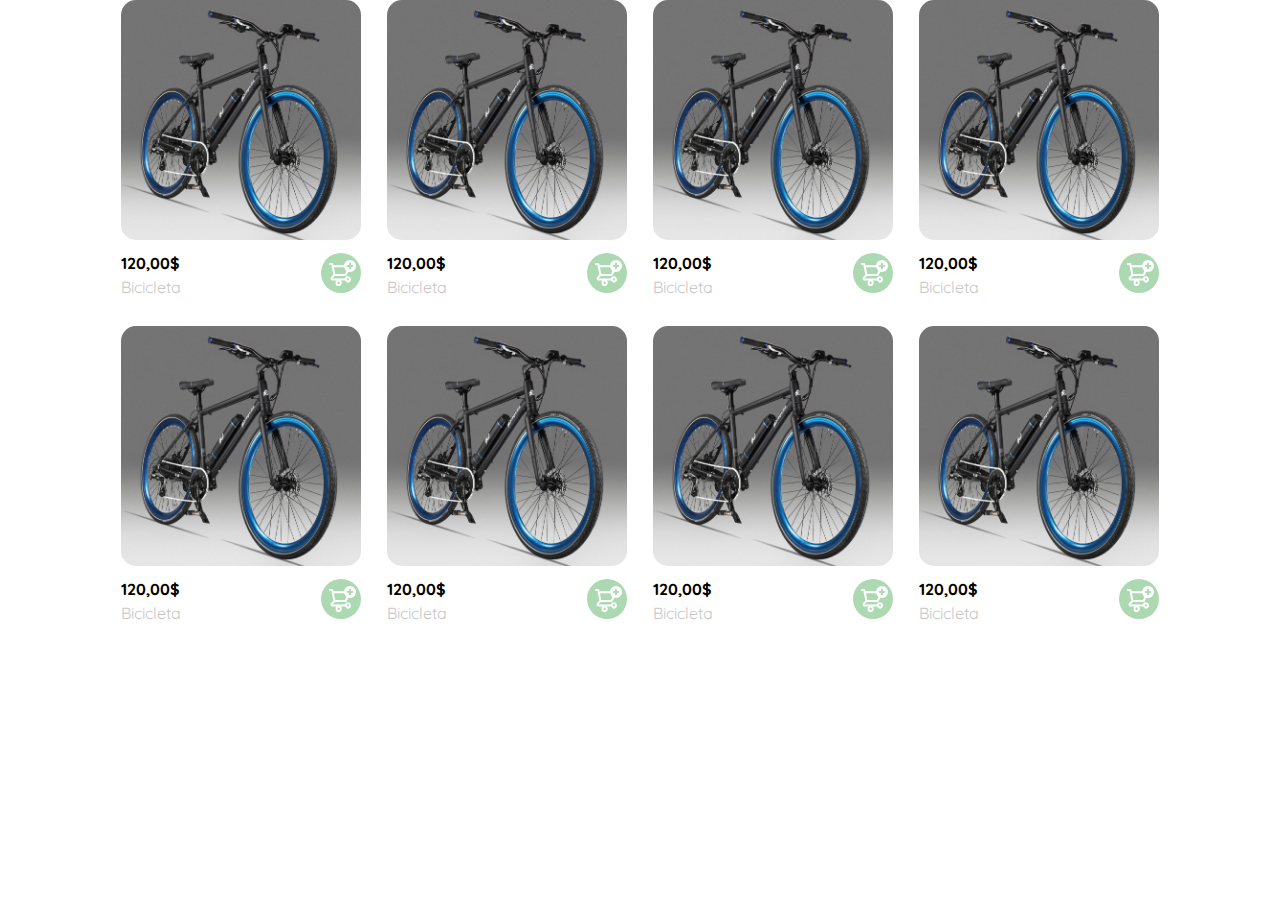
<file: cards.html>
<!DOCTYPE html>
<html lang="en">
<head>
    <meta charset="UTF-8">
    <meta http-equiv="X-UA-Compatible" content="IE=edge">
    <meta name="viewport" content="width=device-width, initial-scale=1.0">
    <title>Nueva Contrasena</title>
    <link rel="stylesheet" href="./cards.css">
    <link rel="preconnect" href="https://fonts.googleapis.com">
    <link rel="preconnect" href="https://fonts.gstatic.com" crossorigin>
    <link href="https://fonts.googleapis.com/css2?family=Quicksand:wght@300;500;700&display=swap" rel="stylesheet">
</head>
<body>
    <section class="cards">
        <div class="cards-container">
            <div class="card">
                <div class="product-card">
                    <img src="./logos/7S+Isometric_grey+background.jpeg" alt="Imagen de bicicleta">
                </div>
                <div class="card-text">
                    <div>
                        <p class="card-price">120,00$</p>
                        <p class="card-name">Bicicleta</p>
                    </div>
                    <div class="card-icon">
                        <figure>
                            <img src="./icons/bt_add_to_cart.svg" alt="icono de compra">
                        </figure>
                    </div>
                </div>
            </div>
            <div class="card">
                <div class="product-card">
                    <img src="./logos/7S+Isometric_grey+background.jpeg" alt="Imagen de bicicleta">
                </div>
                <div class="card-text">
                    <div>
                        <p class="card-price">120,00$</p>
                        <p class="card-name">Bicicleta</p>
                    </div>
                    <div class="card-icon">
                        <figure>
                            <img src="./icons/bt_add_to_cart.svg" alt="icono de compra">
                        </figure>
                    </div>
                </div>
            </div>
            <div class="card">
                <div class="product-card">
                    <img src="./logos/7S+Isometric_grey+background.jpeg" alt="Imagen de bicicleta">
                </div>
                <div class="card-text">
                    <div>
                        <p class="card-price">120,00$</p>
                        <p class="card-name">Bicicleta</p>
                    </div>
                    <div class="card-icon">
                        <figure>
                            <img src="./icons/bt_add_to_cart.svg" alt="icono de compra">
                        </figure>
                    </div>
                </div>
            </div>
            <div class="card">
                <div class="product-card">
                    <img src="./logos/7S+Isometric_grey+background.jpeg" alt="Imagen de bicicleta">
                </div>
                <div class="card-text">
                    <div>
                        <p class="card-price">120,00$</p>
                        <p class="card-name">Bicicleta</p>
                    </div>
                    <div class="card-icon">
                        <figure>
                            <img src="./icons/bt_add_to_cart.svg" alt="icono de compra">
                        </figure>
                    </div>
                </div>
            </div>
            <div class="card">
                <div class="product-card">
                    <img src="./logos/7S+Isometric_grey+background.jpeg" alt="Imagen de bicicleta">
                </div>
                <div class="card-text">
                    <div>
                        <p class="card-price">120,00$</p>
                        <p class="card-name">Bicicleta</p>
                    </div>
                    <div class="card-icon">
                        <figure>
                            <img src="./icons/bt_add_to_cart.svg" alt="icono de compra">
                        </figure>
                    </div>
                </div>
            </div>
            <div class="card">
                <div class="product-card">
                    <img src="./logos/7S+Isometric_grey+background.jpeg" alt="Imagen de bicicleta">
                </div>
                <div class="card-text">
                    <div>
                        <p class="card-price">120,00$</p>
                        <p class="card-name">Bicicleta</p>
                    </div>
                    <div class="card-icon">
                        <figure>
                            <img src="./icons/bt_add_to_cart.svg" alt="icono de compra">
                        </figure>
                    </div>
                </div>
            </div>
            <div class="card">
                <div class="product-card">
                    <img src="./logos/7S+Isometric_grey+background.jpeg" alt="Imagen de bicicleta">
                </div>
                <div class="card-text">
                    <div>
                        <p class="card-price">120,00$</p>
                        <p class="card-name">Bicicleta</p>
                    </div>
                    <div class="card-icon">
                        <figure>
                            <img src="./icons/bt_add_to_cart.svg" alt="icono de compra">
                        </figure>
                    </div>
                </div>
            </div>
            <div class="card">
                <div class="product-card">
                    <img src="./logos/7S+Isometric_grey+background.jpeg" alt="Imagen de bicicleta">
                </div>
                <div class="card-text">
                    <div>
                        <p class="card-price">120,00$</p>
                        <p class="card-name">Bicicleta</p>
                    </div>
                    <div class="card-icon">
                        <figure>
                            <img src="./icons/bt_add_to_cart.svg" alt="icono de compra">
                        </figure>
                    </div>
                </div>
            </div>
        </div>
    </section>
</body>
</html>
</file>
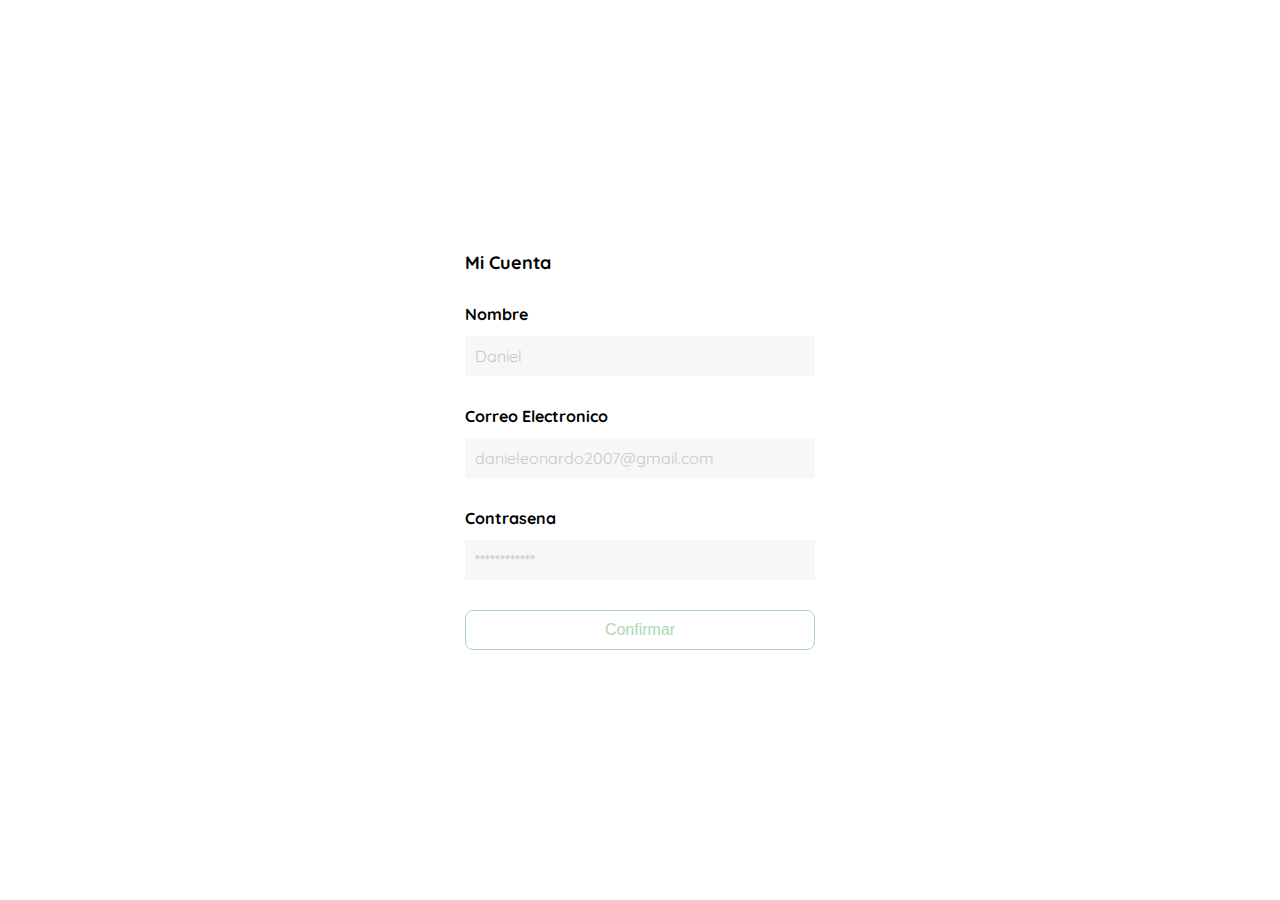
<file: editarcuenta.html>
<!DOCTYPE html>
<html lang="en">
<head>
    <meta charset="UTF-8">
    <meta http-equiv="X-UA-Compatible" content="IE=edge">
    <meta name="viewport" content="width=device-width, initial-scale=1.0">
    <title>Nueva Contrasena</title>
    <link rel="stylesheet" href="./editarcuenta.css">
    <link rel="preconnect" href="https://fonts.googleapis.com">
    <link rel="preconnect" href="https://fonts.gstatic.com" crossorigin>
    <link href="https://fonts.googleapis.com/css2?family=Quicksand:wght@300;500;700&display=swap" rel="stylesheet">
</head>
<body>
    <main>
        <div class="container-form">
            <div>
                <h1 class="title">Mi Cuenta</h1>
                <form action="#">
                    <label for="text" class="label">Nombre</label>
                    <p class="value">Daniel</p>
    
                    <label for="email" class="label">Correo Electronico</label>
                    <p class="value">danieleonardo2007@gmail.com</p>
    
                    <label for="password" class="label">Contrasena</label>
                    <p class="value">************</p>
                </form>
            </div>
            <input type="submit" value="Confirmar" class="buttom">
        </div>
    </main>
</body>
</html>
</file>
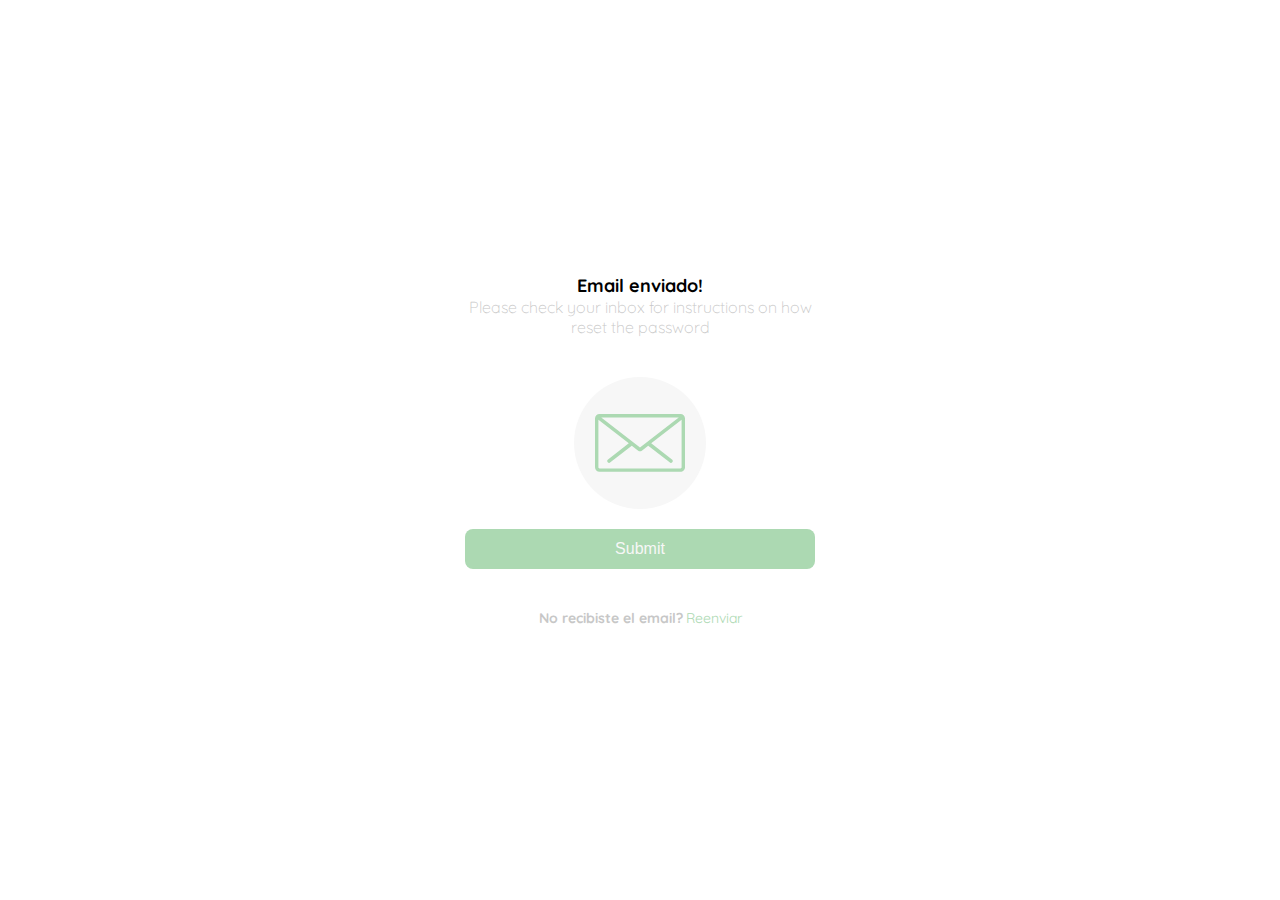
<file: email-send.html>
<!DOCTYPE html>
<html lang="en">
<head>
    <meta charset="UTF-8">
    <meta http-equiv="X-UA-Compatible" content="IE=edge">
    <meta name="viewport" content="width=device-width, initial-scale=1.0">
    <title>Nueva Contrasena</title>
    <link rel="stylesheet" href="./email-send.css">
    <link rel="preconnect" href="https://fonts.googleapis.com">
    <link rel="preconnect" href="https://fonts.gstatic.com" crossorigin>
    <link href="https://fonts.googleapis.com/css2?family=Quicksand:wght@300;500;700&display=swap" rel="stylesheet">
</head>
<body>
    <main>
        <div class="container-form">
            <img src="./logos/logo_yard_sale.svg" alt="logo" class="logo">
            <h1 class="title">Email enviado!</h1>
            <p class="subtitle">Please check your inbox for instructions on how reset the password</p>
                <div class="icono">
                    <img src="./icons/email.svg" alt="Icono de carta email">
                </div>
            <input type="submit" class="buttom">
            <div class="p">
                <span>No recibiste el email?</span>
                <a href="#">Reenviar</a>
            </div>
        </div>
    </main>
</body>
</html>
</file>
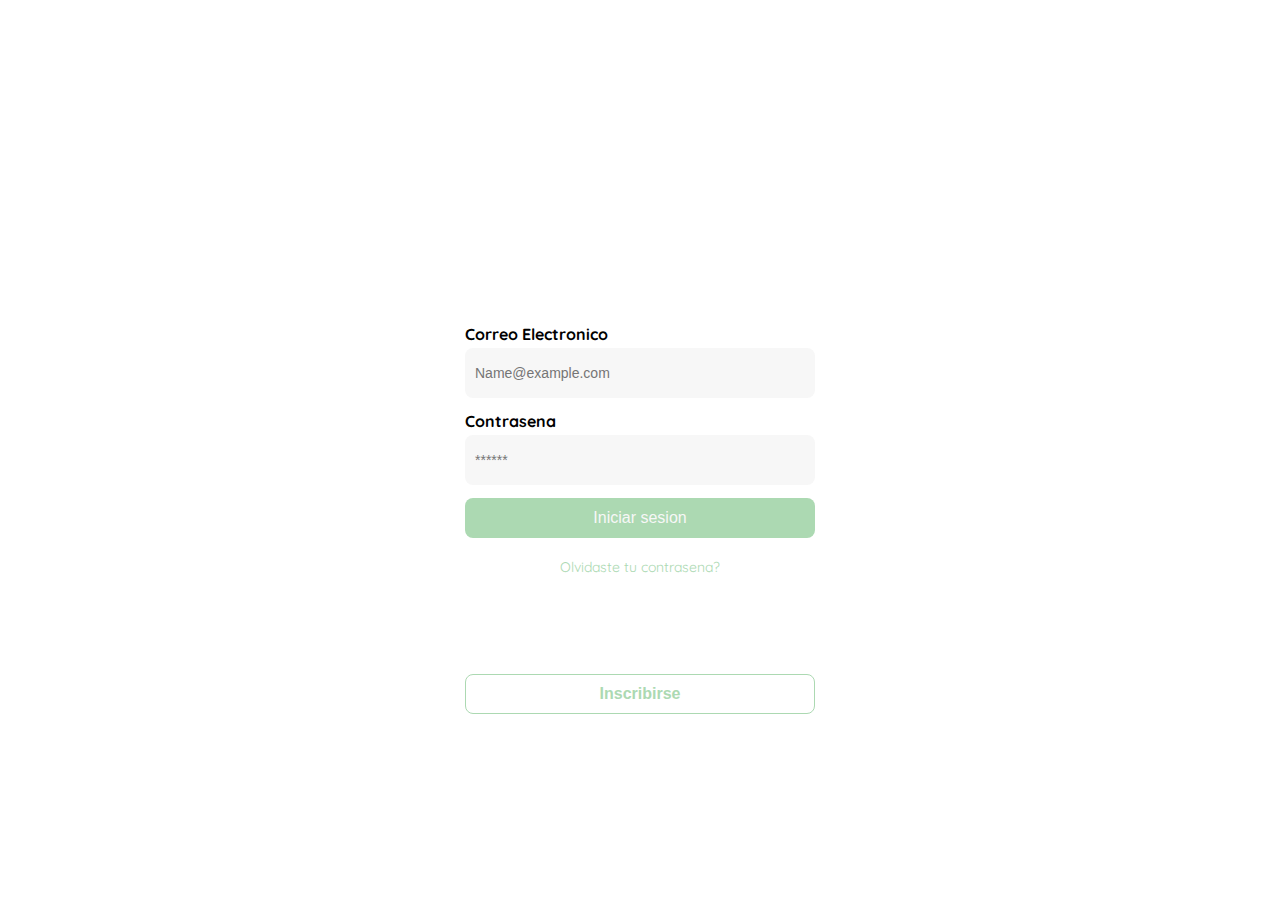
<file: login.html>
<!DOCTYPE html>
<html lang="en">
<head>
    <meta charset="UTF-8">
    <meta http-equiv="X-UA-Compatible" content="IE=edge">
    <meta name="viewport" content="width=device-width, initial-scale=1.0">
    <title>Nueva Contrasena</title>
    <link rel="stylesheet" href="./login.css">
    <link rel="preconnect" href="https://fonts.googleapis.com">
    <link rel="preconnect" href="https://fonts.gstatic.com" crossorigin>
    <link href="https://fonts.googleapis.com/css2?family=Quicksand:wght@300;500;700&display=swap" rel="stylesheet">
</head>
<body>
    <main>
        <div class="container-form">
            <img src="./logos/logo_yard_sale.svg" alt="logo" class="logo">
            <form action="#">
                <label for="email" class="label">Correo Electronico</label>
                <input type="text" id="email" placeholder="Name@example.com" class="input">

                <label for="password" class="label">Contrasena</label>
                <input type="password" id="password" placeholder="******" class="input">

                <input type="submit" value="Iniciar sesion" class="buttom">
                <a href="#">Olvidaste tu contrasena?</a>
                <button>Inscribirse</button>
            </form>
        </div>
    </main>
</body>
</html>
</file>
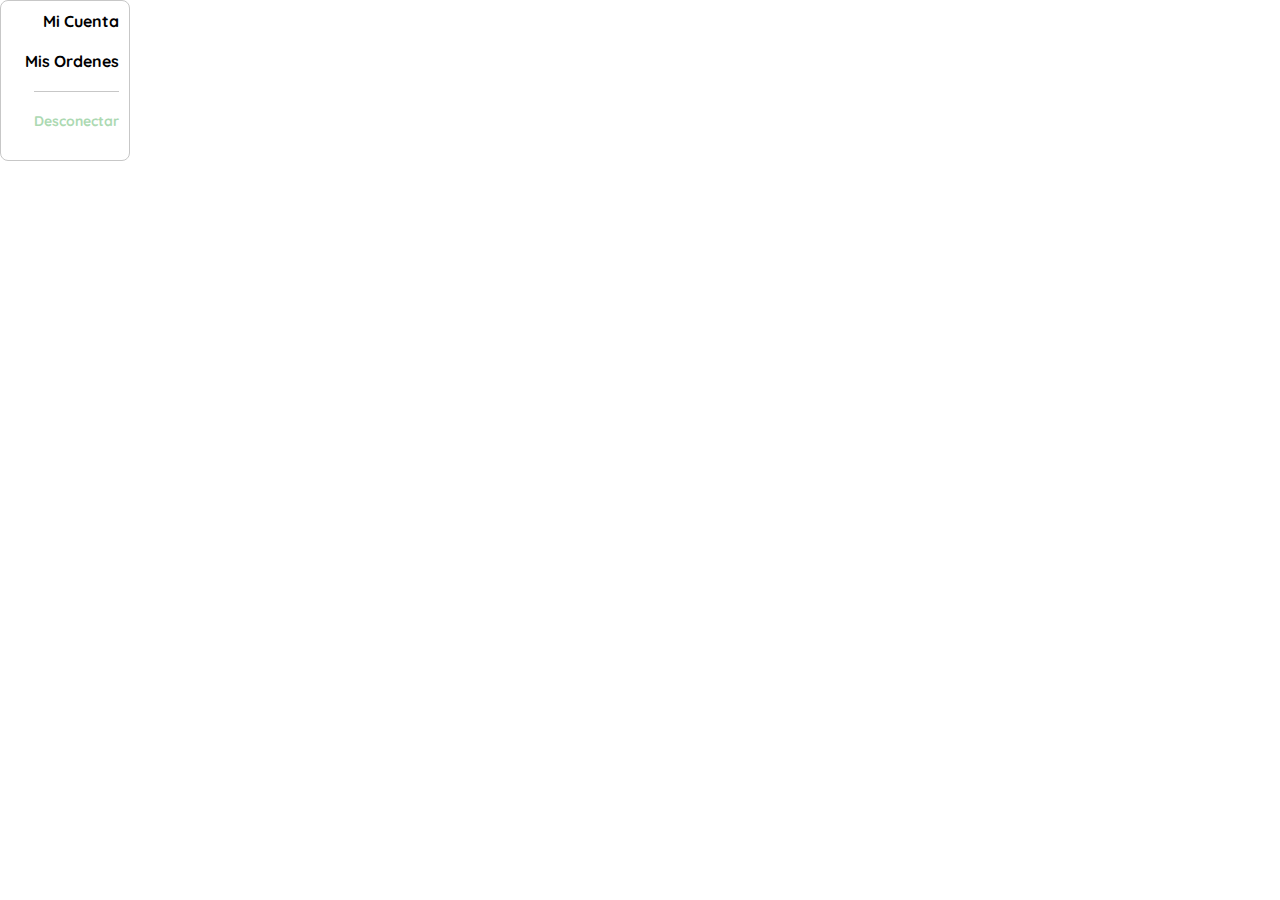
<file: main-desktop.html>
<!DOCTYPE html>
<html lang="en">
<head>
    <meta charset="UTF-8">
    <meta http-equiv="X-UA-Compatible" content="IE=edge">
    <meta name="viewport" content="width=device-width, initial-scale=1.0">
    <title>Nueva Contrasena</title>
    <link rel="stylesheet" href="./main-desktop.css">
    <link rel="preconnect" href="https://fonts.googleapis.com">
    <link rel="preconnect" href="https://fonts.gstatic.com" crossorigin>
    <link href="https://fonts.googleapis.com/css2?family=Quicksand:wght@300;500;700&display=swap" rel="stylesheet">
</head>
<body>
    <div>
        <ul>
            <li>
                <a href="#">Mi Cuenta</a>
            </li>
            <li>
                <a href="#">Mis Ordenes</a>
            </li>
            <li class="sign-out">
                <a href="#" >Desconectar</a>
            </li>
        </ul>
    </div>
</body>
</file>
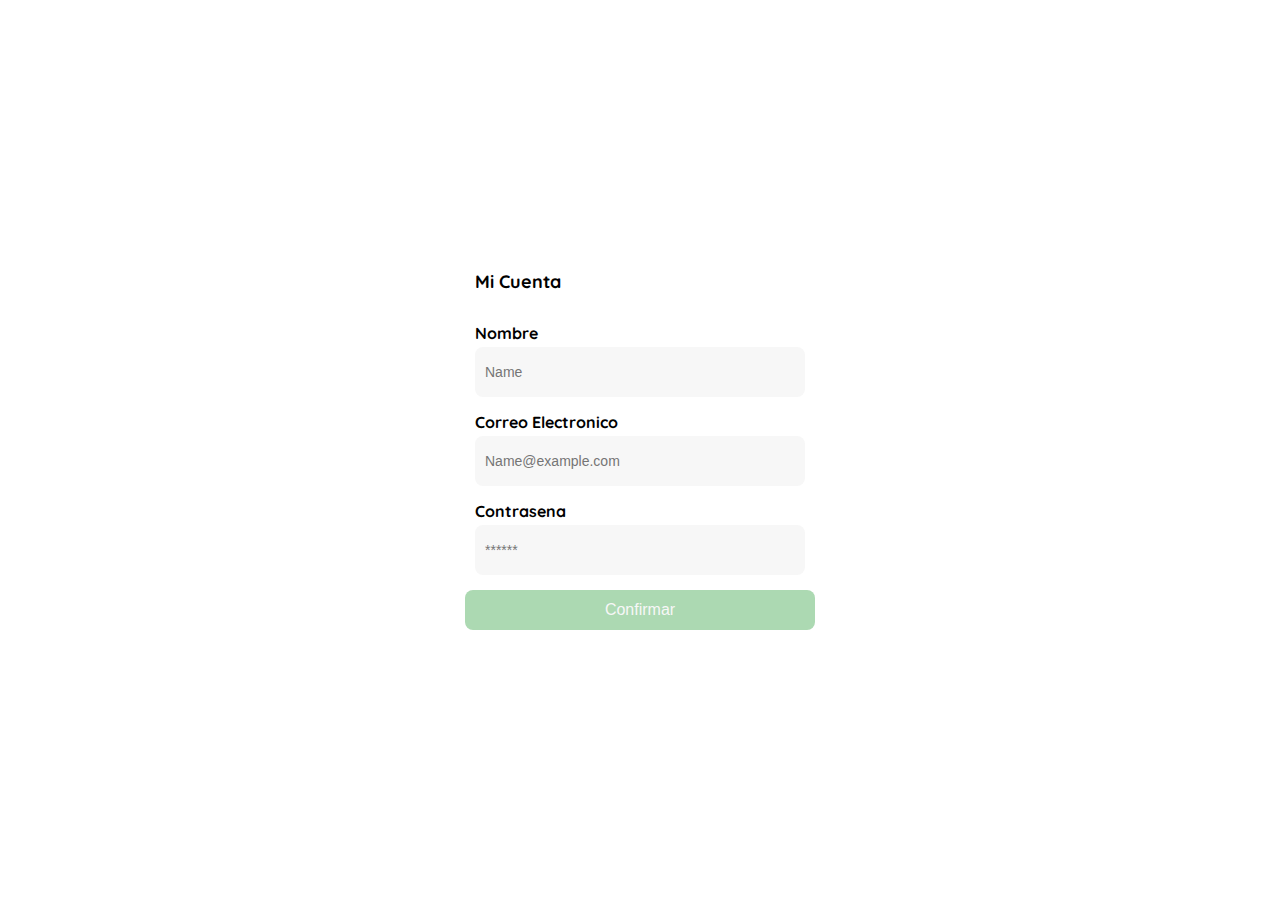
<file: micuenta.html>
<!DOCTYPE html>
<html lang="en">
<head>
    <meta charset="UTF-8">
    <meta http-equiv="X-UA-Compatible" content="IE=edge">
    <meta name="viewport" content="width=device-width, initial-scale=1.0">
    <title>Nueva Contrasena</title>
    <link rel="stylesheet" href="./micuenta.css">
    <link rel="preconnect" href="https://fonts.googleapis.com">
    <link rel="preconnect" href="https://fonts.gstatic.com" crossorigin>
    <link href="https://fonts.googleapis.com/css2?family=Quicksand:wght@300;500;700&display=swap" rel="stylesheet">
</head>
<body>
    <main>
        <div class="container-form">
            <div>
                <h1 class="title">Mi Cuenta</h1>
                <form action="#">
                    <label for="text" class="label">Nombre</label>
                    <input type="text" id="text" placeholder="Name" class="input">
    
                    <label for="email" class="label">Correo Electronico</label>
                    <input type="email" id="email" placeholder="Name@example.com" class="input">
    
                    <label for="password" class="label">Contrasena</label>
                    <input type="password" id="password" placeholder="******" class="input">
                </form>
            </div>
            <input type="submit" value="Confirmar" class="buttom">
        </div>
    </main>
</body>
</html>
</file>
<file: cards.css>
:root {
    /* Colores */
    --very-light-pink: #C7C7C7;
    --text-input-field: #f7f7f7;
    --hospital-green: #acd9b2;
    --white: #ffffff;
    --black: #000;
    /*Fuentes*/
    --sm: 14px;
    --md: 16px;
    --lg: 18px;
}
* {
    box-sizing: border-box;
    margin: 0;
    padding: 0;
}
html {
    font-size: 62.5%;
    font-family: 'Quicksand', sans-serif;
}
.cards-container {
    width: 100%;
    display: flex;
    flex-direction: row;
    flex-wrap: wrap;
    justify-content: center;
    gap: 26px;
}
.card {
    display: flex;
    flex-direction: column;
    width: 240px;
    height: 300px;
}
.product-card img{
    width: 240px;
    height: 240px;
    object-fit: cover;
    border-radius: 15px;
}
.card-text {
    display: flex;
    flex-direction: row;
    justify-content: space-between;
    margin-top: 10px;
}
.card-price {
    font-weight: bold;
    font-size: var(--md);
}
.card-name {
    font-size: var(--md);
    color: var(--very-light-pink);
    margin-top: 4px;
}
</file>
<file: editarcuenta.css>
:root {
    /* Colores */
    --very-light-pink: #C7C7C7;
    --text-input-field: #f7f7f7;
    --hospital-green: #acd9b2;
    --white: #ffffff;
    --black: #000;
    /*Fuentes*/
    --sm: 14px;
    --md: 16px;
    --lg: 18px;
}
* {
    box-sizing: border-box;
    margin: 0;
    padding: 0;
}
html {
    font-size: 62.5%;
}
body {
    font-family: 'Quicksand', sans-serif;
}
main {
    display: flex;
    width: 100%;
    height: 100vh;
    justify-content: center;
}
.container-form {
    display: flex;
    flex-direction: column;
    width: 350px;
    align-self: center;
    align-items: center;
}
.container-form div {
    display: flex;
    flex-direction: column;
    width: 100%;
}
.title {
    font-size: var(--lg);
    margin-bottom: 30px;
}
form {
    display: flex;
    flex-direction: column;
    width: 100%;
}
.label {
    font-size: var(--md);
    font-weight: bold;
    margin-bottom: 4px;
}
.value {
    background-color: var(--text-input-field);
    color: var(--very-light-pink);
    height: 40px;
    width: 100%;
    font-size: var(--md);
    margin: 8px 0 30px 0;
    padding: 10px;
}
.buttom {
    background-color: var(--white);
    border: 1px var(--hospital-green) solid;
    
    height: 40px;
    width: 100%;
    font-size: var(--md);
    color: var(--hospital-green);
    cursor: pointer;
    border-radius: 8px;
}
@media (max-width: 720px) {
    .container-form {
        height: 100%;
        justify-content: space-around;
    }
    .container-form div {
        display: flex;
    }
}
</file>
<file: email-send.css>
:root {
    /* Colores */
    --very-light-pink: #C7C7C7;
    --text-input-field: #f7f7f7;
    --hospital-green: #acd9b2;
    --white: #ffffff;
    --black: #000;
    /*Fuentes*/
    --sm: 14px;
    --md: 16px;
    --lg: 18px;
}
* {
    box-sizing: border-box;
    margin: 0;
    padding: 0;
}
html {
    font-size: 62.5%;
}
body {
    font-family: 'Quicksand', sans-serif;
}
main {
    display: flex;
    width: 100%;
    height: 100vh;
    justify-content: center;
}
.container-form {
    display: flex;
    flex-direction: column;
    width: 350px;
    align-self: center;
    align-items: center;
    flex-wrap: wrap;
}
.logo {
    width: 150px;
    margin: 30px 0;
    display: none;
}
.title {
    font-size: var(--lg);
}
.subtitle {
    font-weight: 300;
    font-size: var(--md);
    color: var(--very-light-pink);
    margin-top: 0;
    margin-bottom: 40px;
    text-align: center;
}
.icono {
    height: 132px;
    width: 132px;
    border-radius: 50%;
    background-color: var(--text-input-field);
    display: flex;
    align-items: center;
    justify-content: center;
    margin-bottom: 20px;
}
.buttom {
    background-color: var(--hospital-green);
    border: none;
    height: 40px;
    font-size: var(--md);
    color: var(--text-input-field);
    cursor: pointer;
    border-radius: 8px;
    width: 100%;
    margin-bottom: 40px;
}
.p span {
    font-size: var(--sm);
    font-weight: bold;
    color: var(--very-light-pink);
}
.p a {
    text-decoration: none;
    color: var(--hospital-green);
    font-size: var(--sm);
}
@media (max-width: 720px) {
    .logo {
        display: block;
    }
}
</file>
<file: login.css>
:root {
    /* Colores */
    --very-light-pink: #C7C7C7;
    --text-input-field: #f7f7f7;
    --hospital-green: #acd9b2;
    --white: #ffffff;
    --black: #000;
    /*Fuentes*/
    --sm: 14px;
    --md: 16px;
    --lg: 18px;
}
* {
    box-sizing: border-box;
    margin: 0;
    padding: 0;
}
html {
    font-size: 62.5%;
}
body {
    font-family: 'Quicksand', sans-serif;
}
main {
    display: flex;
    width: 100%;
    height: 100vh;
    justify-content: center;
}
.container-form {
    display: flex;
    flex-direction: column;
    width: 350px;
    align-self: center;
    align-items: center;
    flex-wrap: wrap;
}
.logo {
    width: 150px;
    margin: 50px 0;
    display: none;
}
form {
    display: flex;
    flex-direction: column;
    width: 100%;
    position: relative;
}
.label {
    font-size: var(--md);
    font-weight: bold;
    margin-bottom: 4px;
}
.input {
    background-color: var(--text-input-field);
    height: 50px;
    padding: 10px;
    border: none;
    border-radius: 8px;
    margin-bottom: 13px;
    font-size: var(--sm);
}
.buttom {
    background-color: var(--hospital-green);
    border: none;
    height: 40px;
    font-size: var(--md);
    color: var(--text-input-field);
    cursor: pointer;
    border-radius: 8px;
    margin-bottom: 20px;
}
form a {
    font-size: var(--sm);
    color: var(--hospital-green);
    text-align: center;
    text-decoration: none;
}
form button {
    height: 40px;
    width: 100%;
    position: absolute;
    top: 400px;
    background-color: var(--white);
    border: 1px solid var(--hospital-green);
    height: 40px;
    font-size: var(--md);
    font-weight: bold;
    color: var(--hospital-green);
    cursor: pointer;
    border-radius: 8px;
    margin-bottom: 20px;
}
@media (max-width: 720px) {
    .logo {
        display: block;
    }
}
@media (min-width: 721px) {
    form button {
        top: 350px;
    }
}
</file>
<file: main-desktop.css>
:root {
    /* Colores */
    --very-light-pink: #C7C7C7;
    --text-input-field: #f7f7f7;
    --hospital-green: #acd9b2;
    --white: #ffffff;
    --black: #000;
    /*Fuentes*/
    --sm: 14px;
    --md: 16px;
    --lg: 18px;
}
* {
    box-sizing: border-box;
    margin: 0;
    padding: 0;
}
html {
    font-size: 62.5%;
    font-family: 'Quicksand', sans-serif;
}
div ul {
    width: 130px;
    height: auto;
    border: 1px solid var(--very-light-pink);
    border-radius: 8px;
    display: flex;
    flex-direction: column;
    align-items: end;
    list-style: none;
    padding: 10px;
}
div li {
    display: flex;
    flex-direction: column;
}
.sign-out a{
    color: var(--hospital-green);
    font-size: var(--sm);
}
.sign-out {
    border-top: 1px solid var(--very-light-pink);
    padding-top: 20px;
}
div li a{
    font-size: var(--md);
    color: var(--black);
    font-weight: bold;
    text-decoration: none;
    margin-bottom: 20px;
}
</file>
<file: micuenta.css>
:root {
    /* Colores */
    --very-light-pink: #C7C7C7;
    --text-input-field: #f7f7f7;
    --hospital-green: #acd9b2;
    --white: #ffffff;
    --black: #000;
    /*Fuentes*/
    --sm: 14px;
    --md: 16px;
    --lg: 18px;
}
* {
    box-sizing: border-box;
    margin: 0;
    padding: 0;
}
html {
    font-size: 62.5%;
}
body {
    font-family: 'Quicksand', sans-serif;
}
main {
    display: flex;
    width: 100%;
    height: 100vh;
    justify-content: center;
}
.container-form {
    display: flex;
    flex-direction: column;
    width: 350px;
    align-self: center;
    align-items: center;
}
.container-form div {
    display: flex;
    flex-direction: column;
}
.title {
    font-size: var(--lg);
    margin-bottom: 30px;
}
form {
    display: flex;
    flex-direction: column;
    width: 100%;
}
.label {
    font-size: var(--md);
    font-weight: bold;
    margin-bottom: 4px;
}
.input {
    background-color: var(--text-input-field);
    height: 50px;
    padding: 10px;
    border: none;
    border-radius: 8px;
    margin-bottom: 15px;
    font-size: var(--sm);
    width: 330px;
}
.buttom {
    background-color: var(--hospital-green);
    border: none;
    height: 40px;
    width: 100%;
    font-size: var(--md);
    color: var(--text-input-field);
    cursor: pointer;
    border-radius: 8px;
}
@media (max-width: 720px) {
    .container-form {
        height: 100%;
        justify-content: space-around;
    }
    .container-form div {
        display: flex;
    }
}
</file>
